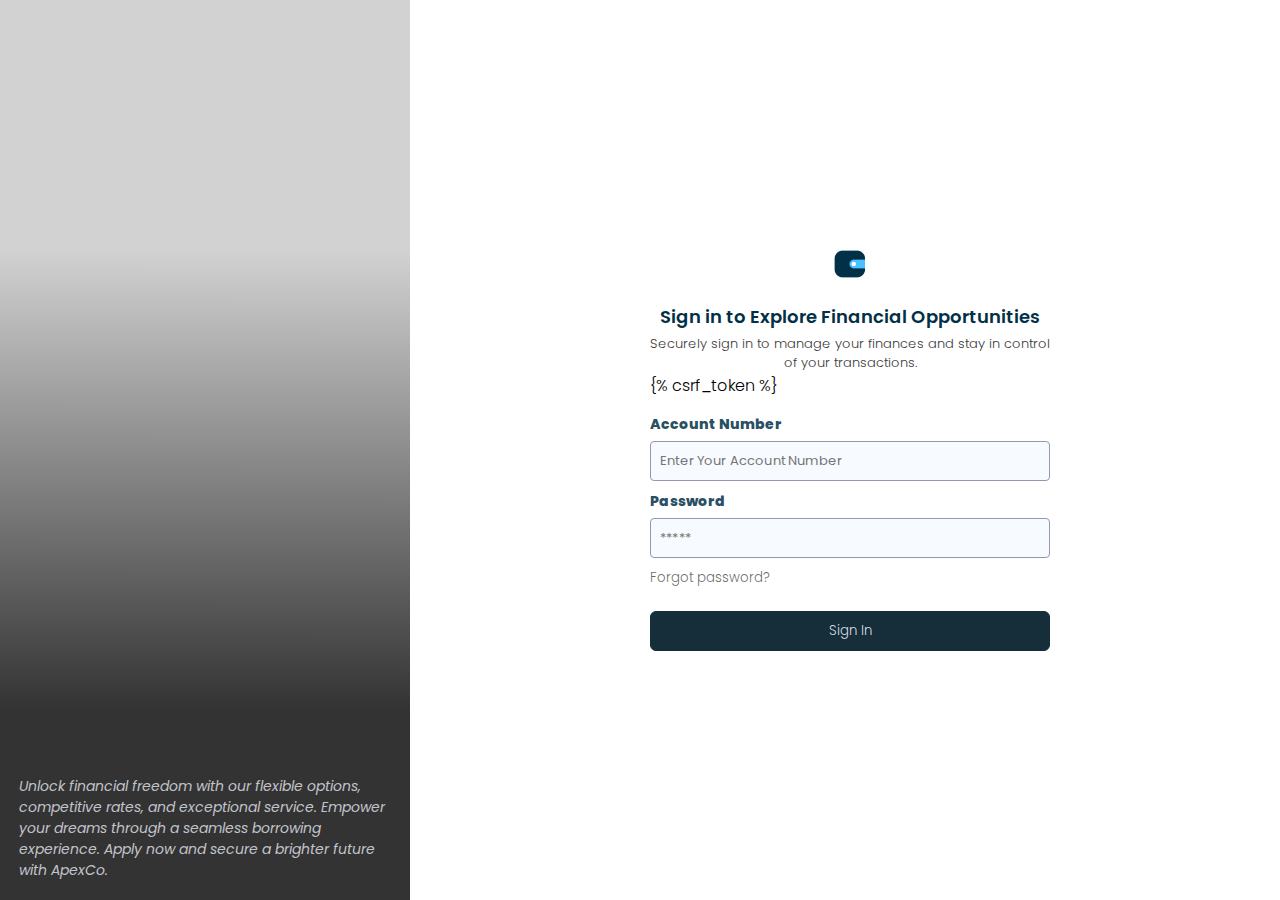
<file: login.html>
<!DOCTYPE html>
<html lang="en">
  <head>
    <meta charset="UTF-8" />
    <meta http-equiv="X-UA-Compatible" content="IE=edge" />
    <meta name="viewport" content="width=device-width, initial-scale=1.0" />
    <title>Document</title>
    <link rel="stylesheet" href="style.css" />
    <link
      rel="stylesheet"
      href="https://fonts.googleapis.com/css2?family=Material+Symbols+Outlined:opsz,wght,FILL,GRAD@20,300,0,-25"
    />
  </head>
  <link rel="stylesheet" href="https://cdnjs.cloudflare.com/ajax/libs/font-awesome/6.4.0/css/all.min.css" integrity="sha512-iecdLmaskl7CVkqkXNQ/ZH/XLlvWZOJyj7Yy7tcenmpD1ypASozpmT/E0iPtmFIB46ZmdtAc9eNBvH0H/ZpiBw==" crossorigin="anonymous" referrerpolicy="no-referrer" />

  <body>
 

<style>
  .ini{
    width: 100%;
}

.ini .fas {
    position: relative;
    right: -92%;
    font-size: 15px;
    top: -33px;
    opacity: 0.5;
    cursor: pointer;
}
header{
  display: none;
}
</style>
<div class="logincontainer">
    <div class="loginimg">
<div class="mpawa">

  <div class="mpawatext">Unlock financial freedom with our flexible options, competitive rates, and exceptional service. Empower your dreams through a seamless borrowing experience. Apply now and secure a brighter future with ApexCo.</div>
</div>

    </div>
    <div class="logindata">
<div class="loginform">
  <img src="Group 39810.png" alt="">
  <br>
  <div class="logintitle">
    Sign in to Explore Financial Opportunities
  </div>
<div class="loginsubtitle">
  Securely sign in to manage your finances and stay in control of your transactions.
</div>
<form action="" method="POST" style="
width:100%; height: 100%;">
        {% csrf_token %}
  <div class="inputboxes">
    <div class="inputbox">
  
      <label for="">Account Number</label>
      <input type="text" name="username" id="id_username" placeholder="Enter Your Account Number">
    </div>

    <div class="inputbox">
      <label for="Password">Password</label>
      <div class="ini">
        <input type="password" name="password" id="loginpass" placeholder="*****"> <i id="eyes"
            onclick="eyefunclogin()" class="fas fa-solid fa-eye fa-eye-slash"
            style="color: #0c3730;"></i>
    </div>
    </div>
<small class="fgot">Forgot password?</small>
    <div class="inputbox">
      <button>Sign In</button>
    </div>
  </div>
</form>
</div>


    </div>
</div>
<script>
  function eyefunclogin(){
  console.log('working')
var passwordField = document.querySelector("#loginpass");
var eye = document.getElementById("eyes").classList.toggle('fa-eye')
if (passwordField.type === "password") {
  passwordField.type = "text";
} else {
  passwordField.type = "password";
}
}
</script>
  </body>
</html>
</file>
<file: style.css>
@import url('https://fonts.googleapis.com/css2?family=Poppins:wght@400;500;700&display=swap');
@import url('https://fonts.googleapis.com/css2?family=Roboto:wght@400;700;900&display=swap');
  
@import url('https://fonts.googleapis.com/css2?family=Inter:wght@300;400;500;600;700;800;900&family=Lexend:wght@300;400;500;600;700;800;900&family=Manrope:wght@300;400;500;600;700;800&display=swap');

body, *{
    font-family: 'Poppins', sans-serif;
 
    margin: 0;
    padding: 0;
    font-weight: 300;
    box-sizing: border-box;
}

.main{
    background: #fbfafa43;
    width: 100%;
}
.main .whitebox{
    background-color: white;
    display: flex;
    gap: 40px;
    padding: 18px;
    border-radius: 10px;
background: #FFF;
}

.moresol{
    width: fit-content;
    margin-top: auto;
}
.featuretext{
    padding: 10px;
    color: #023047;

font-size: 38px;
font-style: normal;
font-weight: 900;
line-height: normal;
}
.whiteone{
    width: 100%;
    padding: 10px;
    display: flex;
    flex-direction: column;
    
}

.whitetwo{
    width: 100%;
    padding: 10px;
}
::-webkit-scrollbar {
    width: 1px;
}

::-webkit-scrollbar-track {
    -webkit-box-shadow: inset 0 0 6px rgba(0, 0, 0, 0.3);
}

::-webkit-scrollbar-thumb {
    background-color: darkgrey;
    outline: 1px solid slategrey;
}
main{
    width: 100%;
    height: 100%;
}

.container {
    width: 1250px;
    margin: auto;
    padding: 10px;
    padding-top: 20px;
    padding-bottom: 20px;
}

@media screen and (max-width:1300px) {
    .container {
        width: 92%;
    }

}

.bankworld{
    color: var(--black, #0b0b0bf5);
    text-align: center;
    font-family: 'Roboto', sans-serif;
    font-size: 42px;
    font-style: normal;
    font-weight: 600;
    line-height: 130%; /* 83.78px */
    text-transform: capitalize;
}
header .container {
    display: flex;
    justify-content: space-between;
    align-items: center;
    padding: 15px;
    padding-top: 15px;
    padding-bottom: 15px;

}
.herosmalltext{
    color: var(--para, #39393b);
    text-align: center;
 padding: 10px;
    font-size: 16px;
    font-style: normal;
    font-weight: 300;
    line-height: 160%; /* 36px */ 
    max-width: 80%;
    margin: auto;
}
.accent{
    border-radius: 100px;
opacity: 0.8;
background: rgba(44, 179, 133, 0.08);
display: inline-flex;
padding: 8px 20px;
justify-content: center;
align-items: center;
gap: 10px;
color: #2CB385;
margin: auto;
font-size: 13px;
font-style: normal;
font-weight: 400;
line-height: 150%; /* 19.5px */
}
.mapco{
    width: 100%;
    display: flex;

}

.mapco img{
    width: 100%; 
    object-fit: contain;
    height: 378.8px;
}
header {
    width: 100%;
    position: fixed;
    background-color: white;
padding: 7px;
z-index: 999;
    border: 1.05px solid var(--Stroke-3, #d8d5cf);
}
.herodata{
    padding-top: 120px;

    margin: auto;
    width: 100%;
 min-height: 100vh;
    background-image: url(backgroundpattern-c0621009.png);
    background-size: cover;
    background-position: right;
    background-repeat: repeat;
   
}

.herodata .container{
    display: flex;
    flex-direction: column;
    gap: 10px;
    align-items: center;
}
.p{
    font-weight: 200;
}

.links{
display: flex;
gap: 30px;
}

.logo{
    display: flex;
    gap: 8px;
    color:#023047;
    text-align: center;

    font-size: 18px;
    font-style: normal;
    font-weight: 600;
}
.logo img{
 object-fit: cover;
height: 30px;
}
.links a, .bottomlinks a, .bottomlocal{
    
    color: var(--text, #677680);
text-decoration: none;
    font-size: 15px;
    font-style: normal;
    font-weight: 300;
    line-height: 142%; /* 23.856px */
    letter-spacing: 0.168px;
}

header .mybtn{
    text-decoration: none;
    border-radius: 7px;
background: #023047;
padding: 8px 21px;

color: white;
border: none;
font-size: 14px;
font-style: normal;
font-weight: 300;
line-height: 134.023%; /* 21.444px */

}

.bankworld span{
    color: #023047;
    font-weight: 600;
}

.gstarted{
    text-decoration: none;
    border-radius: 7px;
background: #023047;
padding: 14px 17px;
display: flex;
align-items: center;
justify-content: center;
text-align: center;
color: white;
border: none;
font-size: 14px;
font-style: normal;
font-weight: 300;
line-height: 134.023%; /* 21.444px */
}

.whiteone .herosmalltext{
    text-align: start;
    max-width: 100%;
    font-size: 14px !important;
    font-weight: 400;
line-height: 162%; /* 25.56px */
letter-spacing: 0.36px;
margin: 0px;

}
.picon{
    width: fit-content;
    padding: 10px;
    display: flex;
    align-items: center;
    justify-content: center;
    border-radius: 62.5px;
background: var(--fade, rgba(98, 126, 234, 0.10));
margin-bottom: 8px;
font-weight: 200;
}
.ptitle{
    color: #023047;

font-size: 17px;
font-style: normal;
font-weight: 800;
line-height: 134.023%; /* 29.485px */
}

.bottom{
    display: flex;
    align-items: center;
    justify-content: center;
gap: 14px;   
flex-direction: column;

}

.bottomlocal{
    display: flex;
    gap: 14px;  
}
.bottomlinks{
    display: flex;
    gap: 17px;
margin-top:7px ;
}


.productgrid{
    width: 100%;
    display: grid;
    grid-template-columns: repeat(auto-fill, minmax(200px, 1fr));
    grid-auto-rows: 1fr;
    grid-gap: 10px;
    gap: 10px;
}

.pgrid{
    border: 1px solid var(--Gray-100, #E9EAF0);
    background: var(--Gray-White, #FFF);
    border-radius: 4px;
    padding: 10px;
    display: flex;
    flex-direction: column;
    gap: 6px;
}
.pdesc{
    color: var(--paragraph, #606060);

font-size: 13px;
font-style: normal;
font-weight: 400;
line-height: 166%; /* 25.56px */
letter-spacing: 0.36px;
-webkit-line-clamp: 4;
    -webkit-box-orient: vertical;
    display: -webkit-box;
    overflow: hidden;
    overflow-wrap: break-word;
}

.sectiondata{
    width: 100%;
    min-height: 100vh;
    display: flex;
    justify-content: center;
    flex-direction: column;
}

.sectionflex{
    width: 100%;
    display: flex;
    gap: 40px;
}

.secflexone, .secflextwo{
    width: 100%;
    display: flex;
    flex-direction: column;
    gap: 10px;
    justify-content: center;
 
}

.secflexone .accent{
margin: 0px;
width: fit-content;
}

.secflextwo img{
    height: 452px;
    width: 100%;
    object-fit: contain;
}
.sectitle{
    color: #023047;

font-size: 34px;
font-style: normal;
font-weight: 600;
line-height: 146%;
}

.secbody{
    color: var(--paragraph, #606060);

    font-size: 14px;
    font-style: normal;
    font-weight: 400;
    line-height: 176%; /* 25.56px */
    letter-spacing: 0.36px;
}
.tab-slider--body{
    width: 100%;
}
.solutiondetail {
    margin-top: 55px;
    background: rgba(20, 20, 255, 0.128);
    width: 100%;
    padding: 20px;
}

.solutionblock{
    padding: 10px;
}
.reverse{
    flex-direction:row-reverse ;
}

.redge{
    border-radius: 6px;
}

.lmore{
    display: flex;
padding: 14px 20px 14px 26px;
justify-content: center;
align-items: center;
gap: 2px;
    border-radius: 1000px;
    border: 1.05px solid var(--color, #627EEA);
width: fit-content;
color: var(--color, #627EEA);

font-size: 16px;
font-style: normal;
font-weight: 500;
line-height: 134.023%; /* 21.444px */
}


.faqboxes{
    width: 80%;
    display: flex;
    flex-direction: column;
    gap: 20px;
    margin: auto;
}
.faq{
    width: 100%;
    display: flex;
    align-items: center;
    justify-content: center;
    padding: 90px;
    flex-direction: column;
    gap: 20px;
}

.faqbox{
 width: 100%;
 border-radius: 7px;
 border: 1px solid var(--Stroke---Witeframe, #DCDCDC);
 background: rgba(247, 247, 247, 0.70);
    background: #FFF;
 padding: 4px;
background: #FFF;

}


.faqtitle{
    color: var(--paragraph, #161616);
padding: 10px;
font-size: 16px;

font-weight: 500;
line-height: 142%; /* 34.08px */

padding: 15px;
display: flex;
gap: 10px;
align-items: center;
}

.arrow{
 padding: 5px;
 background-color: #032231e9;   
 color: white;
margin-left: auto;
height: fit-content;
display: flex;
flex-direction: column;
align-items: center;
justify-content: center;
border-radius: 5px;
}
.faqbody{
    color: var(--paragraph, #606060);
 display: none;
font-size: 14px;
font-style: normal;
font-weight: 300;
line-height: 142%; /* 28.4px */
letter-spacing: 0.4px;
width: 85%;
padding: 15px;
}

.shw{
    display: flex;
    border-left: 3px solid #627EEA;
}

.newsletteersub{
    width: 100%;
    padding: 50px;
    border-radius: 20px;
background: var(--color, #627EEA);
background-image: url('map (3).png');
background-position: right;
background-repeat: no-repeat;
display: flex;
background-size: 45%;
flex-direction: column;
gap: 10px;
}

.newsletteersub .sectitle{
    color: #fbfafa;
}
.line{
    border-top: 1px solid var(--Stroke---Witeframe, #DCDCDC);
}

.copyright{
    display: flex;
    justify-content: space-between;
    color: var(--paragraph, #606060);

font-size: 14px;
font-style: normal;
font-weight: 400;
line-height: 142%; /* 17.04px */
letter-spacing: 0.24px;
}

.smallertext{
    width: 55%;
    color: #FFF;

font-size: 15px;
font-style: normal;
font-weight: 400;
line-height: 182%; /* 25.56px */
letter-spacing: 0.36px;
}

.newsletteersub .lmore{
    border: 1px solid #fff;
 background-color: white;
}

.green{
    background: var(--Success-100, #E1F7E3);
    color: #23BD33;
}

.blue{
    background: var(--Secondary-100, #EBEBFF);
    color: #564FFD;
}

.orange{
    background: var(--Warning-100, #FFF2E5);
    color: #FD8E1F;
}


/* about */

.aboutdata{
    min-height: 100vh;
    width: 100%;
    display: flex;
    align-items: center;
    justify-content: center;
    padding-top: 40px;

}

.aboutflex{
    width: 100%;
    display: flex;
    gap: 30px;
    align-items: center;
}

.abttxt, .abtimg{
    width: 100%;
    display: flex;
    align-items: center;
    flex-direction: column;
    gap: 10px;
}
.leadingexperts{
    margin-top: 10px;
    width: 100%;
    padding: 47px;
    background-image: url('map-base\ \(1\).png');
    background-size: 49%;
display: flex;
gap:10px;
    background-color: #023047;
    border-radius: 6px;

}
.leadingbtn{
    width: 44%;
    display: flex;
    align-items: center;
    justify-content: center;
}
.tab-slider--nav {
    width: 100%;
    /* float: left; */
    margin-bottom: 20px;
}

.listcon {
    display: flex;
    gap: 15px;
    flex-wrap: nowrap;
}

.listribbon {
    width: fit-content;
}

.tab-slider--nav {
    width: 100%;
    /* float: left; */
    margin-bottom: 20px;
}

*/ .tab-slider--tabs {
    display: block;
    float: left;
    margin: 0;
    padding: 0;
    list-style: none;
    position: relative;
    border-radius: 35px;
    overflow: hidden;
    background: #fff;
    height: 35px;
    -webkit-user-select: none;
    -moz-user-select: none;
    -ms-user-select: none;
    user-select: none;
}

.tab-slider--tabs:after {
    content: "";
    width: fit-content;
    background: #345F90;
    height: 100%;
    position: absolute;
    top: 0;
    left: 0;
    transition: all 250ms ease-in-out;
    border-radius: 35px;
}

.tab-slider--tabs.slide:after {
    left: 50%;
}

.tab-slider--trigger {
    font-size: 12px;
    line-height: 1;
    font-weight: bold;
    color: #345F90;
    text-transform: uppercase;
    text-align: center;
    padding: 11px 20px;
    position: relative;
    z-index: 2;
    cursor: pointer;
    display: inline-block;
    transition: color 250ms ease-in-out;
    -webkit-user-select: none;
    -moz-user-select: none;
    -ms-user-select: none;
    user-select: none;
    border-radius: 8px;
}

.tab-slider--trigger.active {
    color: #fff;
    background: #627EEA;

}

.tab-slider--body {
    margin-bottom: 40px;
}

.tab-slider--tabs {
    display: flex;
    gap: 10px;
    flex-wrap: wrap;
    justify-content: center;
}

.tab-slider--container {
    width: 100%;
    margin: auto;
}

.leadingbtn .lmore{
    background-color: #FFF;
}
.leadingtitle{
    color: #fff;

font-size: 22px;
font-style: normal;
font-weight: 700;
line-height: normal;
}
.abttxt{
    align-items: flex-start;
}
.abtimg img{
  padding-top: 10px;
    width: 100%;
    width: 88%;
    height:90%;
    border-radius: 10px;
    object-fit: contain;  
}

.abttitle{
    color: #023047;

font-size: 60px;
font-style: normal;
font-weight: 600;
line-height: 72px; /* 120% */
letter-spacing: -1.2px;
}

.abtsmall{
    color: var(--Gray-500, #667085);

font-size: 15px;
font-style: normal;
font-weight: 400;
line-height: 26px; /* 150% */
}

.abttxt .accent,.abttxt .gstarted{
    margin-left: 0px;
}

.leadingsub{
    color: #fbfafa;
font-size: 14px;
font-style: normal;
font-weight: 400;
line-height: 28px; /* 175% */
}


.tab-slider--nav {
    width: 100%;
    float: left;
    margin-bottom: 20px;
}


.tab-slider--body {
    display: none;
  }

  .tab-slider--body.active {
    display: block;
  }

  .solutiontopgrid {
    display: grid;
    width: 100%;
    display: grid;
    grid-template-columns: repeat(auto-fit, minmax(400px, 1fr));
    grid-auto-rows: 1fr;
    grid-gap: 20px;
    gap: 20px;
}
.solutiontitle{
    font-size: 16px;
    font-style: normal;
    font-weight: 700;
    line-height: 42px; /* 116.667% */
    text-transform: uppercase;
color: #023047;
}
.solutionicon{
    border-radius: 59%;
    display: flex;
    align-items: center;
    justify-content: center;
    background: #627dea4f;
    color: #627EEA;
    width: fit-content;
    padding: 9px;
}
.solutiontext{
    font-size: 14px;
    font-style: normal;
    font-weight: 400;
    line-height: 176%;
    letter-spacing: 0.36px;
    color: #161616;
}


@media screen and (max-width:1000px){
    .aboutflex{
        flex-direction: column;  
    }

    .solutiontopgrid {
        display: grid;
        width: 100%;
        display: grid;
        grid-template-columns: repeat(auto-fit, minmax(300px, 1fr));
        grid-auto-rows: 1fr;
        grid-gap: 20px;
        gap: 20px;
        
    }

    .abtimg img {
        padding-top: 10px;
        width: 100%;
        width: 80%;
        height: 100%;
        border-radius: 10px;
        object-fit: contain;
    }
    .abttitle {
        color: #023047;
        font-size: 37px;
        font-style: normal;
        font-weight: 600;
        font-weight: 600;
        line-height: 114%;
    }
    .leadingexperts{
        flex-direction: column;
        padding: 23px;
    }
    .links{display: none;}

    .bankworld {
        color: var(--black, #0b0b0bf5);
        text-align: center;
        font-family: 'Roboto', sans-serif;
        font-size: 30px;
        font-style: normal;
        font-weight: 600;
        line-height: 114%;
        text-transform: capitalize;
    }
    .herodata, .aboutdata {
        padding-top: 120px;
        margin: auto;
        width: 100%;
        min-height: 80vh;
    }
    .main .whitebox{
        flex-direction: column;
        padding: 0px;
    }
    .featuretext {
        padding: 10px;
        color: #023047;
        font-size: 30px;
        font-style: normal;
        font-weight: 900;
        line-height: normal;
    }
    .smallertext {
        width: 98%;
        color: #FFF;
        font-size: 15px;
        font-style: normal;
        font-weight: 400;
        line-height: 153%;
        letter-spacing: 0.36px;
    }
    .sectitle {
        color: #023047;
        font-size: 29px;
        font-style: normal;
        font-weight: 600;
        line-height: 146%;
    }
    .sectionflex {
        width: 100%;
        display: flex;
        flex-direction: column;
        gap: 40px;
        margin-top: 77px;
    }

    .faq {
        width: 100%;
        display: flex;
        align-items: center;
        justify-content: center;
        padding: 0px;
        flex-direction: column;
        gap: 20px;
    }

    .faqboxes {
        width: 100%;
        display: flex;
        flex-direction: column;
        gap: 20px;
        margin: auto;
    }
    .faq .accent{
        margin-top: 90px;
    }
    .container{
        width: 95%;
        padding: 2px;
    }
}

@media screen and (max-width:600px){
.bankworld {
    color: var(--black, #0b0b0bf5);
    text-align: center;
    font-family: 'Roboto', sans-serif;
    font-size: 26px;
    font-style: normal;
    font-weight: 600;
    line-height: 114%;
    text-transform: capitalize;
}
.lmore {
    display: flex;
    padding: 11px;
    font-family: 15px;
}

.sectitle {
    color: #023047;
    font-size: 21px;
    font-style: normal;
    font-weight: 600;
    line-height: 146%;
}
.herosmalltext {
    color: var(--para, #39393b);
    text-align: center;
    padding: 10px;
    font-size: 15px;
    font-style: normal;
    font-weight: 300;
    line-height: 149%;
    max-width: 100%;
    margin: auto;
}

.smallertext {
    width: 100%;
    color: #FFF;
    font-size: 14px;
    font-style: normal;
    font-weight: 400;
    line-height: 151%;
    letter-spacing: 0.36px;
}

.featuretext {
    padding: 10px;
    color: #023047;
    font-size: 24px;
    font-style: normal;
    font-weight: 900;
    line-height: normal;
}

.whiteone .herosmalltext {
    text-align: start;
    max-width: 100%;
    font-size: 13px !important;
    font-weight: 400;
    line-height: 158%;
    letter-spacing: 0.36px;
    margin: 0px;
}
.newsletteersub {
    width: 100%;
    padding: 16px;
    border-radius: 20px;

}
.bottomlocal{
    flex-direction: column;
    align-items: center;
    justify-content: center;
}
.copytext{
    display:  none;
}

.copydate{
    text-align: center;
    width: 100%;
}
header .container {
    display: flex;
    justify-content: space-between;
    align-items: center;
    padding: 8px;
    padding-top: 15px;
    padding-bottom: 15px;
}

.secflextwo img {
    height: fit-content;
    width: 100%;
    object-fit: contain;
}
}

.cardimg{
    height: 190px;
    position: relative;
    border-radius: 4px;
    overflow: hidden;
    background: transparent; /* Set the background to transparent */
}


    .blogcard img{
        width: 100%;
        height: 100%;
        border-radius: 4px;
        object-fit: cover;
        filter: brightness(0.5);
        transition: ease-in-out 0.5s;

    }

    .blogcard img:hover{
        filter: brightness(0.9);;
    }

    .bloggrid {
        margin-top: 20px;
        display: grid;
        width: 100%;
        display: grid;
        grid-template-columns: repeat(auto-fit, minmax(250px, 1fr));
        grid-auto-rows: 1fr;
        grid-gap: 20px;
        gap: 20px;
    }
    .blogcard{
      display: flex;
      flex-direction: column;
      gap: 10px;
      border: 1px solid #d8d5cf;
        background: transparent;
        padding: 10px;
        border-radius: 4px;

    }

    .btext{
        color: var(--paragraph, #606060);
    font-size: 14px;
    
    font-style: normal;
    font-weight: 400;
    line-height: 156%;
    letter-spacing: 0.36px;
    text-align: left;
-webkit-line-clamp: 3;
    -webkit-box-orient: vertical;
    display: -webkit-box;
    overflow: hidden;
    overflow-wrap: break-word;
    }

    .bsec{
        color: var(--paragraph, #606060);
        font-size: 14px;
        font-style: normal;
        font-weight: 400;
        line-height: 156%;
        letter-spacing: 0.36px;  
    }


    .btitle{
        color: #023047;
        font-family: Lexend;
font-size: 17px;
font-weight: 600;
line-height: 24px;
letter-spacing: -1.100000023841858px;
text-align: left;
-webkit-line-clamp: 2;
    -webkit-box-orient: vertical;
    display: -webkit-box;
    overflow: hidden;
    overflow-wrap: break-word;

    }
.loginimg{
    width: 50%;
    background-color: red;
    padding: 19px;
    height: 100%;
    background: linear-gradient(180.09deg,rgba(0,0,0,.176) 27.66%,rgba(0,0,0,.8) 78.79%),url(https://images.unsplash.com/photo-1486406146926-c627a92ad1ab?q=80&w=1470&auto=format&fit=crop&ixlib=rb-4.0.3&ixid=M3wxMjA3fDB8MHxwaG90by1wYWdlfHx8fGVufDB8fHx8fA%3D%3D);
    background-position: 50%;
    background-position: bottom;
    background-repeat: no-repeat;
    background-size: contain;
    background-size: cover;

}
    .logincontainer{
        display: flex;
        gap: 10px;
        width: 100%;
        height: 100vh;
    
        align-items: center;
    }

    .logindata{
        width: 100%;
        display: flex;
        align-items:center ;
        justify-content: center;
        padding: 90px;
        background-image: url(https://img.freepik.com/free-vector/white-abstract-background_23-2148806276.jpg?w=740&t=st=1706029599~exp=1706030199~hmac=98b634ad9ac04416200964c9bad7e591963e9f51afedd005424c6db1cccbfaa6);
        background-position: bottom;
        background-position: 50%;
        background-repeat: no-repeat;
        background-size: 30%;
        background-size: cover;
        height: 100%;
    }

    .loginform{
        width: 400px;
 
        display: flex;
        align-items:center ;
        justify-content: center;
        flex-direction: column;
    }
.logintitle{
    color: #023047;
    font-size: 18px;
    font-style: normal;
    font-weight: 600;
    line-height: normal;
}
    .inputbox{
        display: flex;
    flex-direction: column;
    gap: 10px;    
    }
.inputboxes{
    width: 100%;

    display: flex;
    flex-direction: column;
    gap: 13px;
    margin-top: 19px;
}
    .loginform input{
        width: 100%;
        padding: 9px;
        border-radius: 4px;
border: 1px solid #9198b2;
background: #F7FBFF;
color: #161616;
outline: none;

font-size: 13px;
font-style: normal;
font-weight: 400;
line-height: 100%; /* 16px */
letter-spacing: 0.16px;
    }

    .loginform button{
        padding: 9px;
        border-radius: 6px;
background: #162D3A;
border: 1px solid #162D3A;
color: #d7dde6;
margin-top: 10px;
    }

    label{
        color: #023047de;
font-size: 14px;
font-style: normal;
font-weight: 800;
line-height: 100%; /* 16px */
letter-spacing: normal;


    }


.fgot{
    color: #00000099;
    text-decoration: none;
    transition: .5s;
    margin-top: -3px;
}
    .loginsubtitle{
        margin-top: 4px;
        text-align: center;
        color: rgb(59, 59, 59);
        font-family: Poppins;
        font-size: 13px;
        font-style: normal;
        font-weight: 300;
        line-height: 150%;
        margin-top: 4px;
        text-align: center;
    }

    .mpawa {
        display: flex;
        flex-direction: column;
        margin-top: auto;
        padding: 0px;
        height: 100%;
    }

    .mpawatext{
        display: flex;
        margin-top: auto;
        color: #c1c3cb;
font-size: 14px;
font-style: italic;
        font-weight: 400;
        letter-spacing: 0;
        line-height: 150%;
   
        text-align: left;

    }


    .dashboardcontainer{
        width: 100%;
        min-height: 100vh;
        display: flex;
overflow: hidden;

    }

    .sidebar{
        width: 290px;
        display: flex;
        flex-direction: column;
        gap: 20px;
        height: 100vh;
        padding: 20px;
        background: #F2F2F2;
    }

    .dashboard{
        width: 100%;
        max-width: 960px;
        margin-left: auto;
        margin-right: auto;
        padding: 20px;
        height: 100vh;
  display: flex;
  background-position: center;
  background-repeat: no-repeat;
  flex-direction: column;
  background-image: url('https://raw.githubusercontent.com/Manlikevee/jobportal/dfded41b3ff0822a7ec41466fb71914a056cb671/transparentTriangle.svg');

    }

    .dhead{
   
        padding: 10px;
        margin-top: 10px;
        padding-bottom: 19px;
        border-bottom: 1px solid #ccc;
        margin-bottom: 20px;
    }
.dashboard .dhead{
    margin-top: 1px;
    margin-top: -10px;
    padding-bottom: 10px;
    border-bottom: 1px solid #ccc;
}
    .sidelinks{
        display: flex;
        flex-direction: column;
        gap: 20px;
        width: 100%;
    }
    .section-title-wrapper {
        padding-block: 10px;
        display: flex;
        flex-wrap: wrap;
        justify-content: space-between;
        align-items: center;
        gap: 5px;
    }

    .section-title{
        font-size: 1rem;
font-weight: 700;
        font-family: Manrope;
        font-size: 16px;
    }

    .recenttext{
        font-size: 1rem;
        padding-block: 10px;
        font-family: Manrope;
        font-size: 15px;
    }
    
    .smallest{
        width: fit-content;
        min-width: fit-content;
    }

    .slink{
        color: #808080;
        width: 100%;
font-family: Manrope;
font-size: 16px;
font-style: normal;
font-weight: 500;
line-height: 24px; /* 150% */
display: flex;
border-radius: 4px;
padding: 12px 24px 12px 16px;
align-items: center;
gap: 12px;
transition: 0.1s ease-in;

    }


    .dashcards{
        display: flex;
        gap: 12px;
    }
    .endlink{
        display: flex;
        border-top: 1px solid #ccc;
        margin-top: auto;
    }

    .endlink.slink{
        color: red;
    }
    .slink.active{
        border-radius: 4px;
        background: #B4CD93;
        color: #4C4C4C;
font-family: Manrope;
font-size: 16px;
font-style: normal;
font-weight: 500;
line-height: 24px; /* 150% */
    }

    .slink:hover{
        background: #b4cd9362;
    }

    .dhead{
        display: flex;
        gap: 10px;
        font-family: Manrope;
font-size: 16px;
font-weight: 900;
align-items: center;
    }

    .dhead .dv{
        font-family: Manrope;
        font-size: 16px;
        font-size: 16px;
font-weight: 900;
align-items: center;
    }

    .dhead .dv span{
        font-family: Manrope;
        font-size: 16px;
        font-size: 16px;
font-weight: 900;
align-items: center;
color: #639f15; 
    }


    .dflex{
        margin-top: -3px;
        display: flex;
        gap: 80px;
    }

    .transactioninput{
        width: 70%;
        display: flex;
     align-items: center;
        padding: 7px;
        gap: 4px;
        border-radius: 4px;
        border: 1px solid #E6E6E6;
        background: #FAFAFA;

    }

    .search{
        display: flex;
        align-items: center;
        justify-content:center ;
        color: #4c4c4cc1;
font-family: Manrope;
font-size: 13px;
font-style: normal;
font-weight: 400;
line-height: 24px; /* 150% */

    }
.transactioninput input{
    width: 100%;
    outline: none;
    background-color: transparent;
    border: none;
    color: #4C4C4C;
    font-family: Manrope;
    font-size: 14px;
    font-style: normal;
    font-weight: 400;
    line-height: 24px; /* 150% */
}
    .profiledropdown{
        width: 30%;
    
        padding: 10px;
  
        display: flex;
    }

.dashboardcontent{
  
    width: 100%;
    display: flex;
    gap: 5px;
    flex-direction: column;
 

}
    .welcometext{
        padding-top: 5px;
        color: #4C4C4C;
font-family: Manrope;
font-size: 15px;
font-style: normal;
font-weight: 600;
line-height: 32px; /* 177.778% */
    }


    .dashone{
        width: 100%;
        display: flex;
        flex-direction: column;
        gap: 10px;
    }

    .dashtwo{
        width: 30%;

        padding: 1px;
        height: fit-content;
    }

    .dashcard{
        display: flex;
        gap: 10px;
        border-radius: 4px;
        border-radius: 5.796px;
background: #FFF;
padding: 10px;
background-image: url('Line\ background.png');
width: fit-content;
border: 1px solid rgba(204, 204, 204, 0.632);
min-width: 300px;

align-items: center;
background-size: contain;
background-position: right;
background-repeat: no-repeat;
    }

    .dashvalue{
        display: flex;
        flex-direction: column;
        gap: 10px;
    }

    .dashamount{
        color: var(--Gray-800, #1D2939);
        font-family: Manrope;
        font-size: 28.775px;
        font-style: normal;
        font-weight: 900;
        line-height: 40.503px; /* 122.222% */
    }

    .dashtitle{
        color: var(--Gray-700, #344054);
        font-family: Manrope;
        font-size: 13.456px;
        font-style: normal;
        font-weight: 400;
        line-height: 23.183px; /* 150% */
    }

    .fig{
        color: var(--Gray-900, #101828);
font-family: Manrope;
font-size: 15.319px;
font-style: normal;
font-weight: 600;
line-height: 28.979px; /* 150% */
    }

    .recenttransac{
        width: 100%;

overflow-x: hidden;

    }

    .dashflex{
        display: flex;
        gap:30px;
    }

    .recenttable{
        width: 100%;
        display: flex;
        flex-direction: column;
        gap: 6px;
        border-radius: 3px;
        border-radius: 4px;
background: #FCFCFC;

    }

    .recenttableheader{
        width: 100%;
        display: flex;
        gap: 10px;
        color: #fff;
        font-family: Manrope;
        font-size: 15px;
        font-style: normal;
        font-weight: 900;
        line-height: 16px; /* 133.333% */
        background: #101828;
        padding: 16px;
        border-radius: 3px;
    }

    .recenttableheader .fd{
        color: #fff;
        font-family: Manrope;
        font-size: 15px;
        font-style: normal;
        font-weight: 500;   
    }
.recenttablebody{
    width: 100%;
    display: flex;
    gap: 10px;
    color: #808080;
    font-family: Manrope;
    font-size: 14px;
    font-style: normal;
    font-weight: 200;
    align-items: center;
    line-height: 16px; /* 133.333% */
    background: #ffffff7c;
    padding: 13px;
    transition: 0.4s ease-out;
    border-bottom: 1px solid #ccc;
}

.recenttablebody .name{
    color: #000;
font-family: Manrope;
font-size: 15px;
font-style: normal;
font-weight: 600;
line-height: 16px; /* 133.333% */
}
    .fd{
        width: 100%;
    }

.success .bar{
    font-family: Manrope;
    background: #DEEDE5;
color: #427A5B;
}
.success .type{
    font-family: Manrope;
    color: #427A5B;
    font-weight: 700 !important;
}
.failed .type{
    font-family: Manrope;
    color: #A65959;
    font-weight: 700 !important;
}
.pending .bar{
    font-family: Manrope;
    border-radius: 4px;
    background: #FDF8CE;
    color: #938406;
    font-weight: 900 !important;
}

.failed .bar{
    background: #FDF8CE;
    border-radius: 4px;
background: #EDDEDE;
    color: #A65959;
}
.recenttablebody:hover{
    background: #b4cd9362;
}

    .bar{
        font-size: 13px;
        display: flex;
        width: fit-content;
        justify-content: center;
        padding: 5px;
  
        text-align: center;
        align-items: center;
        gap: 10px;
        border-radius: 3px;

    }

    .buy-thumb {
        background: #10d876;
        color: #fff;
        border-radius: 15px;
        width: 28px;
        height: 28px;
        text-align: center;
        display: flex;
        justify-content: center;
        align-items: center;
        margin-right: 15px;
    }

    .sold-thumb {
        background: #ff788e;
        color: #fff;
        border-radius: 50px;
        width: 28px;
        height: 28px;
        text-align: center;
        display: flex;
        justify-content: center;
        align-items: center;
        margin-right: 15px;
    }

    .transactionlogo {
        width: 5%;
    }

    .pname{
        font-size:  0.813rem;
        color: hsl(207, 8%, 21%);
    }

    .pphoto{
        overflow: hidden;
    border-radius: 6px;
    }

    .pstatus{
        color: #8b91a2;
        font-size: 0.813rem;
        margin-top: -5px;
    }

    .profile{
        display: flex;
        gap: 5px;
        margin-left: auto;
    }

    .pp{
        display: flex;
        flex-direction: column;
    }

    .pendingtalk {
        padding: 20px;
        border-radius: 4px;
        font-size: 14px;
        width: 100%;
        background: #B4CD93;
        color: #000;
    }
    .pendingtalk.failed{
        background-color: #fff2c6c0;
        color: #000;
    }

    .detailindetail {
        background-color: #F2F2F2;
        padding: 24px;
        width: 100%;
        box-shadow: 0px 4px 13px 0px #00000008;
        border-radius: 4px;
        display: flex;
        flex-direction: column;
    }
    .detailpage {
        position: relative;
        display: flex;
        flex-direction: column;
        gap: 30px;
        font-family: Manrope;
        padding: 10px;
    }
    .topdetail {
        width: 100%;
        border-bottom: 1px solid #A5ABAD;
        grid-template-columns: repeat(auto-fill, minmax(180px, 1fr));
        display: grid;
        
    }
.termtitle{
    color: #0C231f;
    font-size: 14px;
    font-weight: 800;
    line-height: 21px;
    letter-spacing: 0em;
    text-align: left;
    display: flex;
    gap: 7px;
}
    .detailflex {
        padding: 15px;
        display: flex;
        flex-direction: column;
        gap: 5px;
    }

    .topdet {
        color: #023047;
        font-size: 14px;
        font-weight: 700;
        line-height: 21px;
        letter-spacing: 0em;
        text-align: left;
        font-family: Manrope;
    }

    .bottomdet {
        margin-top: 1px;
        font-size: 15px;
        line-height: 1.7;
        color: #000000E8;
        font-family: poppins;
    }
    
    .bottomdet {
        width: 100%;
    }    

    .bottomdetail {
        grid-template-columns: repeat(auto-fill, minmax(180px, 1fr));
        display: grid;
    }
</file>
